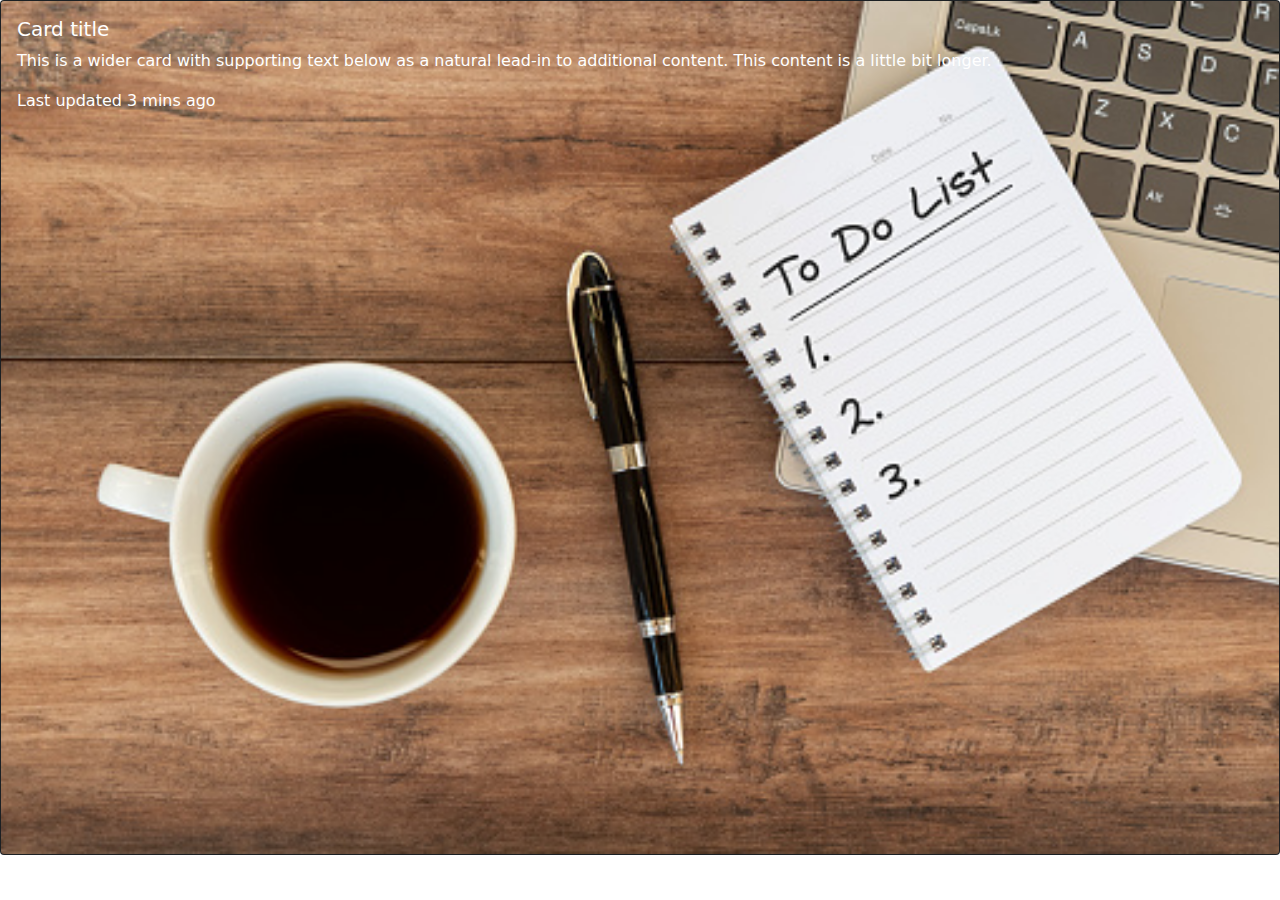
<file: new.html>
<!DOCTYPE html>
<html lang="en">
<head>
    <meta charset="UTF-8">
    <meta name="viewport" content="width=device-width, initial-scale=1.0">
    <meta http-equiv="X-UA-Compatible" content="ie=edge">
    <title>Document</title>
    <link rel="stylesheet" href="css/bootstrap.min.css">
</head>
<body>
    <div class="card bg-dark text-white">
        <img src="image/4.jpg" class="card-img" alt="...">
        <div class="card-img-overlay">
          <h5 class="card-title">Card title</h5>
          <p class="card-text">This is a wider card with supporting text below as a natural lead-in to additional content. This content is a little bit longer.</p>
          <p class="card-text">Last updated 3 mins ago</p>
        </div>
      </div>
      <script src="js/bootstrap.min.js"></script>
</body>
</html>
</file>
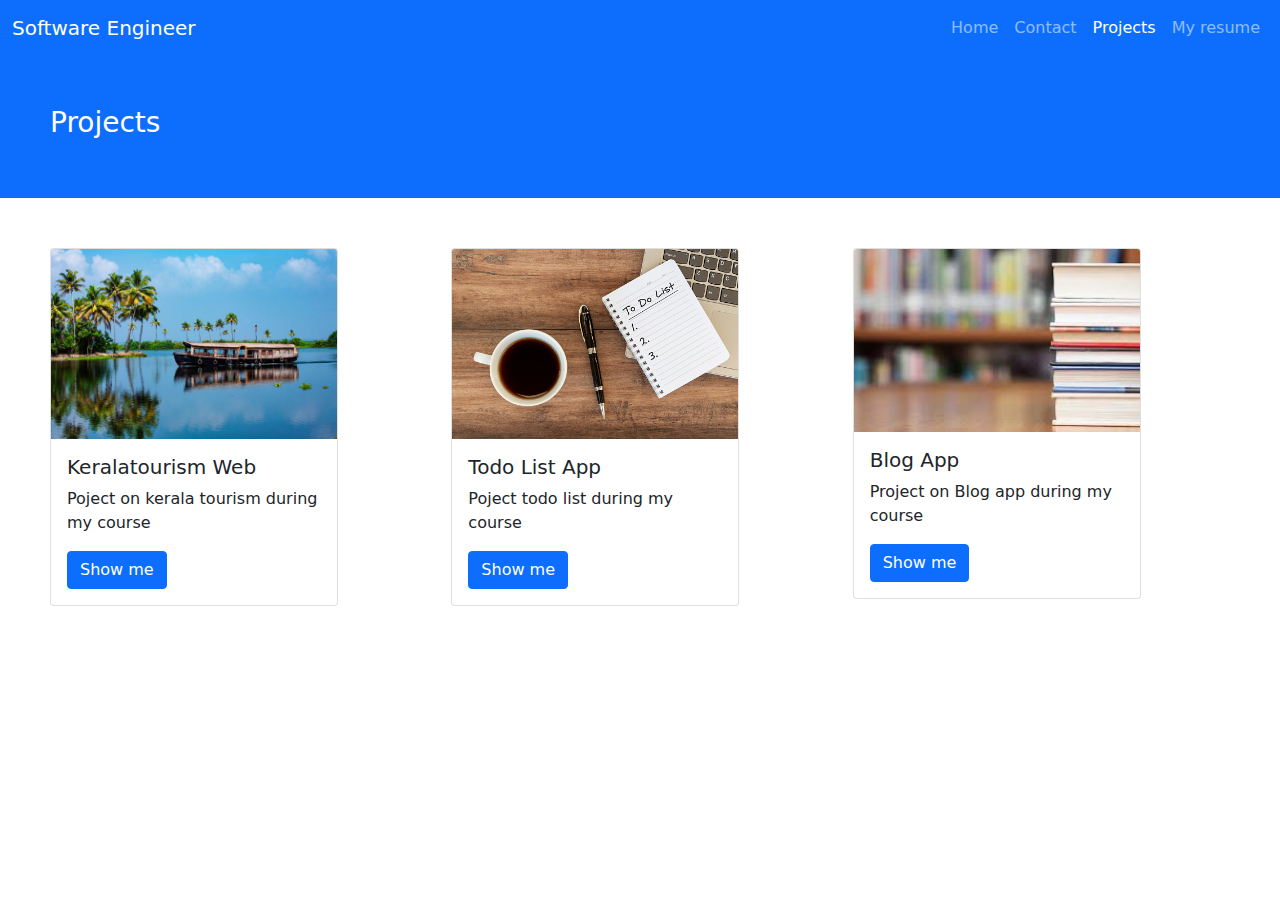
<file: projects.html>
<!DOCTYPE html>
<html lang="en">
<head>
    <meta charset="UTF-8">
    <meta name="viewport" content="width=device-width, initial-scale=1.0">
    <meta http-equiv="X-UA-Compatible" content="ie=edge">
    <title>My projects</title>
    <link rel="stylesheet" href="css/bootstrap.min.css">
    <link rel="stylesheet" href="css/project.css"> 
</head>
<body>
        <nav class="navbar navbar-expand-lg navbar-dark  bg-primary">
                <div class="container-fluid">
                  <a class="navbar-brand" href="#">Software Engineer</a>
                  <button class="navbar-toggler" type="button" data-bs-toggle="collapse" data-bs-target="#navbarNav" aria-controls="navbarNav" aria-expanded="false" aria-label="Toggle navigation">
                    <span class="navbar-toggler-icon"></span>
                  </button>
                  <div class="collapse navbar-collapse" id="navbarNav">
                    <ul class="navbar-nav ms-auto">
                      <li class="nav-item">
                        <a class="nav-link" aria-current="page" href="index.html">Home</a>
                      </li>
                      <li class="nav-item">
                        <a class="nav-link" href="contact.html">Contact</a>
                      </li>
                      <li class="nav-item">
                        <a class="nav-link active" href="#">Projects</a>
                      </li>
                      <li class="nav-item">
                        <a class="nav-link" href="resume.html">My resume</a>
                      </li>
                    </ul>
                  </div>
                </div>
              </nav>
             
                  <div class="intro bg-primary">
                      <div class="row w-150">
                        <div class="col" id="col6">
                      <h3 class="text-white">Projects</h3>
                        </div>
                      </div>
                      </div>
    

<div class="row" id="project">
<div class="col-md-4">
        <div class="card" style="width: 18rem;">
                <img src="image/3.jpg" class="card-img-top" alt="...">
                <div class="card-body">
                  <h5 class="card-title">Keralatourism Web</h5>
                  <p class="card-text">Poject on kerala tourism during my course</p>
                  <a href="https://tojinajoseph.github.io/keralatourism-web/" class="btn btn-primary" target="_blank">Show me</a>
                </div>
              </div> 
</div>
<div class="col-md-4">
        <div class="card" style="width: 18rem;">
                <img src="image/4.jpg" class="card-img-top" alt="...">
                <div class="card-body">
                  <h5 class="card-title">Todo List App</h5>
                  <p class="card-text">Poject todo list during my course</p>
                  <a href="https://tojinajoseph.github.io/todolist/" class="btn btn-primary" target="_blank">Show me</a>
                </div>
              </div> 
</div>
<div class="col-md-4">
  <div class="card" style="width: 18rem;">
          <img src="image/6.jpeg" class="card-img-top" alt="...">
          <div class="card-body">
            <h5 class="card-title">Blog App</h5>
            <p class="card-text">Project on Blog app during my course</p>
            <a href="https://blog-appnew.herokuapp.com/" class="btn btn-primary" target="_blank">Show me</a>
          </div>
        </div> 
</div>                 
                       
                    
                    

              </div>
    


      <script src="js/bootstrap.min.js"></script>
</body>
</html>
</file>
<file: css/project.css>
#col6{
    margin: 50px;
}
#project{
    padding: 50px;
}
</file>
